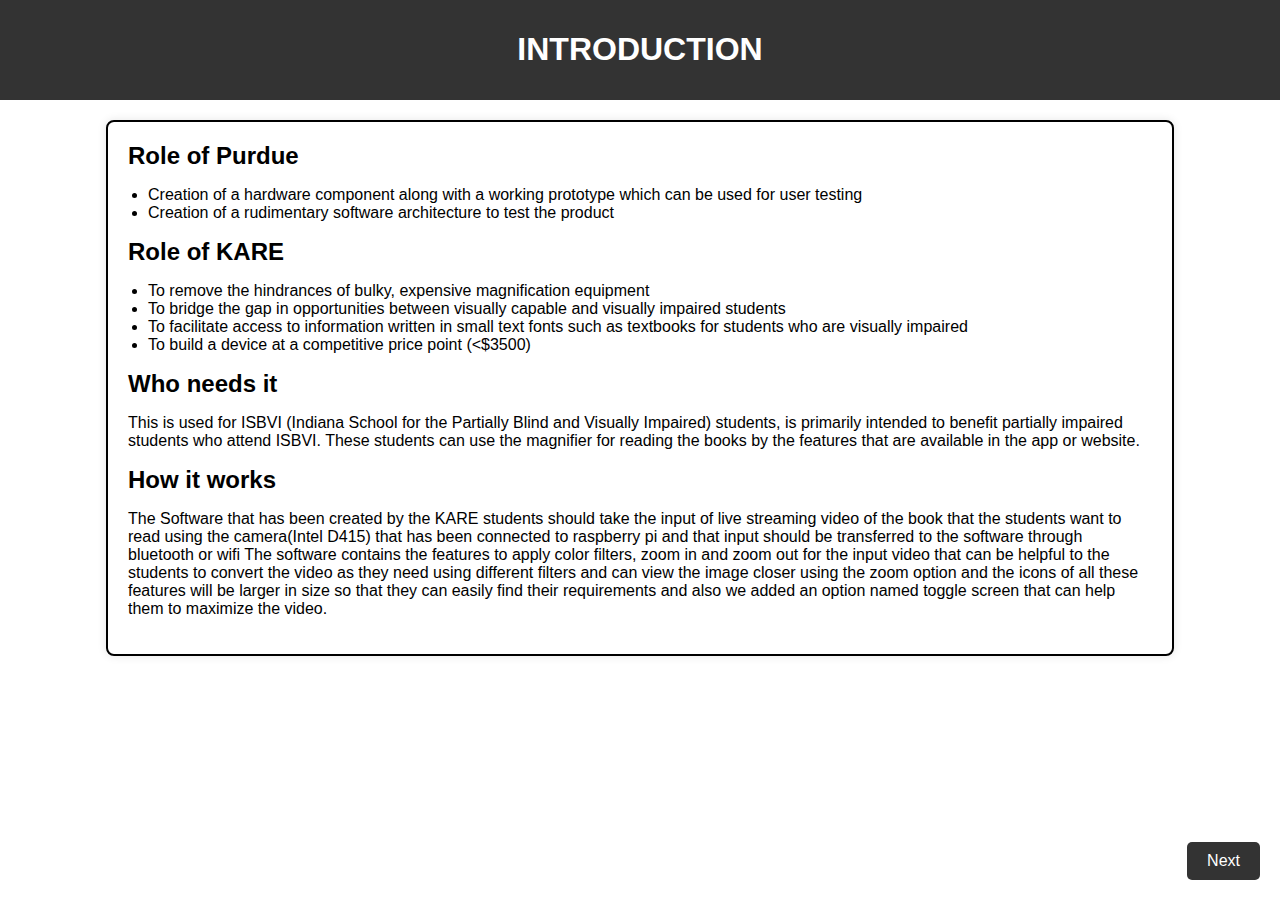
<file: Project/templates/introduction.html>
<!DOCTYPE html>
<html lang="en">
<head>
    <meta charset="UTF-8">
    <meta name="viewport" content="width=device-width, initial-scale=1.0">
    <title>Magnifier</title>
    <link rel="stylesheet" href="/Project/static/css/introduction.css">
</head>
<body>
    <div class="container">
        <h1>INTRODUCTION</h1>
    </div>
    <div class="introduction">
        <h1>Role of Purdue</h1>
        <ul>
            <li>Creation of a hardware component along with a working prototype which can be used for user testing</li>
            <li>Creation of a rudimentary software architecture to test the product</li>
        </ul>
        <h1>Role of KARE</h1>
        <ul>
            <li>To remove the hindrances of bulky, expensive magnification equipment</li>
            <li>To bridge the gap in opportunities between visually capable and visually impaired students</li>
            <li>To facilitate access to information written in small text fonts such as textbooks for students who are visually impaired</li>
            <li>To build a device at a competitive price point (&lt;$3500)</li>
        </ul>
        <h1> Who needs it </h1>
        <p> This is used for ISBVI (Indiana School for the Partially Blind and
            Visually Impaired) students, is primarily intended to benefit partially
            impaired students who attend ISBVI. These students can use the
            magnifier for reading the books by the features that are available in the
            app or website.</p>
        <h1>How it works</h1>
            <p>The Software that has been created by the KARE students should take the
                input of live streaming video of the book that the students want to read
                using the camera(Intel D415) that has been connected to raspberry pi and
                that input should be transferred to the software through bluetooth or wifi
                The software contains the features to apply color filters, zoom in and
                zoom out for the input video that can be helpful to the students to
                convert the video as they need using different filters and can view the
                image closer using the zoom option and the icons of all these features will
                be larger in size so that they can easily find their requirements and also
                we added an option named toggle screen that can help them to maximize
                the video.</p>
    </div>
    <button id="next-btn" onclick="openWebPage()">Next</button>
    <script src="/Project/static/js/introduction.js"></script>
</body>
</html>
</file>
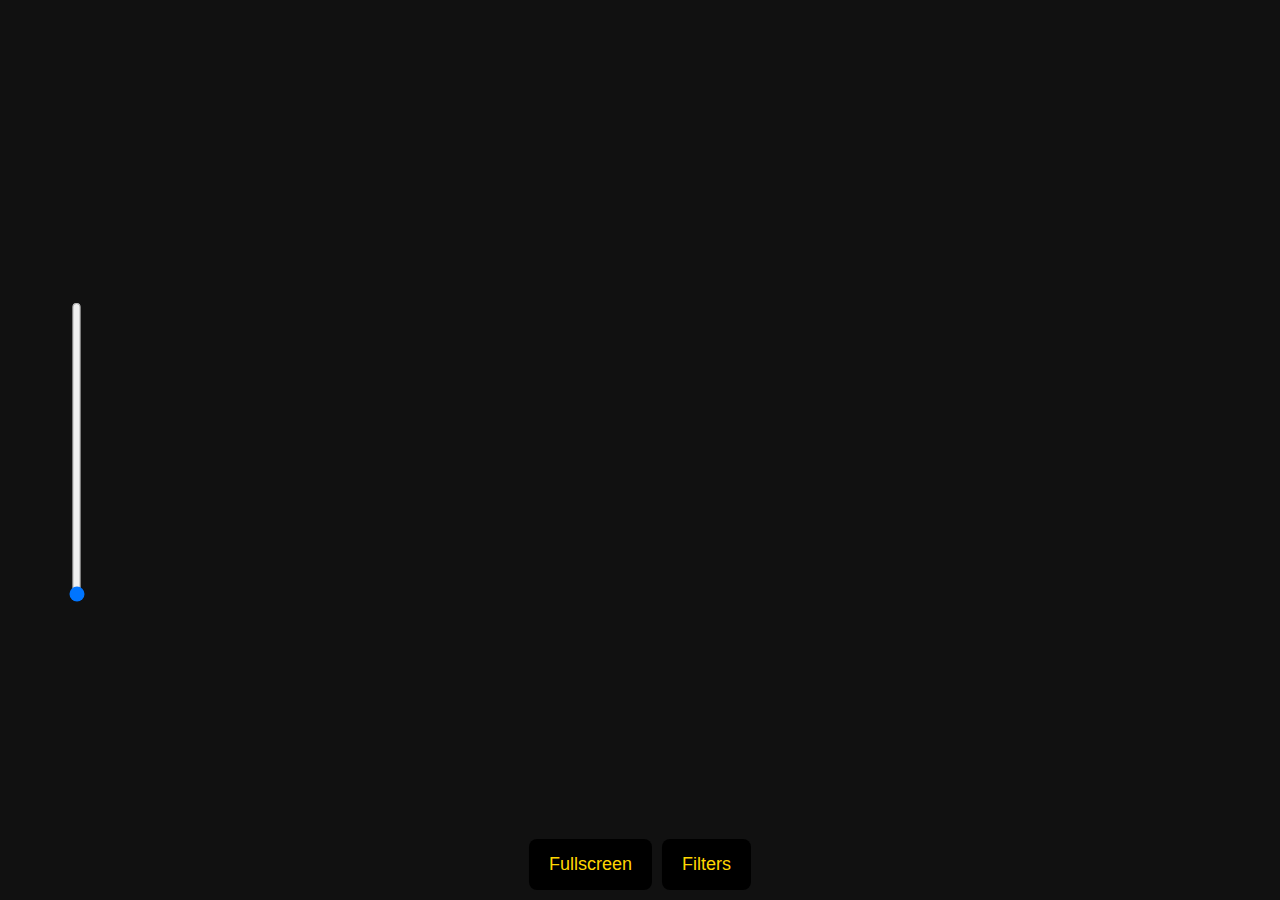
<file: Project/templates/samples.html>
<!DOCTYPE html>
<html lang="en">

<head>
    <meta charset="UTF-8">
    <meta name="viewport" content="width=device-width, initial-scale=1.0">
    <title>Adjustable Webcam Access with Zoom</title>
    <link rel="stylesheet" href="../static/css/samples.css">
</head>

<body>
    <div id="video-container">
        <video id="video" autoplay playsinline></video>
        <div id="controls">
            <button class="btn" onclick="toggleFullscreen()">Fullscreen</button>
            <button class="btn" id="filter-button" onclick="toggleMenu()">Filters</button>
        </div>
        <input type="range" id="zoom-slider" min="1" max="5" step="0.1" value="1" orient="vertical" onchange="adjustZoom()">
    </div>

    <div id="menu" class="hidden">
        <div id="filter-list">
            <h3>Predefined Filters</h3>
            <div class="scrollable">
                <button class="filter-btn" onclick="applyNormal()">Normal</button>
                <button class="filter-btn" onclick="applyProtanopia()">Protanopia</button>
                <button class="filter-btn" onclick="applyDeuteranopia()">Deuteranopia</button>
                <button class="filter-btn" onclick="applyTritanopia()">Tritanopia</button>
                <button class="filter-btn" onclick="applyLightBlue()">Light Blue</button>
                <button class="filter-btn" onclick="applyLightGreen()">Light Green</button>
                <button class="filter-btn" onclick="applyLightPink()">Light Pink</button>
                <button class="filter-btn" onclick="applyLightYellow()">Light Yellow</button>
                <button class="filter-btn" onclick="applyGrayscale()">Grayscale</button>
                <button class="filter-btn" onclick="applyInverted()">Inverted</button>
                <button class="filter-btn" onclick="applyInvertedGrayscale()">Inverted Grayscale</button>
                <button class="filter-btn" onclick="applyYellowOnBlue()">Yellow on Blue</button>
                <button class="filter-btn" onclick="applyBlueOnYellow()">Blue on Yellow</button>
                <button class="filter-btn" onclick="applyNeonOrangeOnBlack()">Neon Orange on Black</button>
                <button class="filter-btn" onclick="applyNeonGreenOnBlack()">Neon Green on Black</button>
                <button class="filter-btn" onclick="applyYellowOnBlack()">Yellow on Black</button>
                <button class="filter-btn" onclick="applyPurpleOnBlack()">Purple on Black</button>
            </div>

            <div class="custom-filter">
                <h3>Adjustable Filters</h3>
                <label for="hue">Hue</label>
                <input type="range" id="hue" min="0" max="360" value="0" onchange="applyCustomFilter()">
                <label for="brightness">Brightness</label>
                <input type="range" id="brightness" min="0" max="200" value="100" onchange="applyCustomFilter()">
                <label for="contrast">Contrast</label>
                <input type="range" id="contrast" min="0" max="200" value="100" onchange="applyCustomFilter()">
                <label for="saturation">Saturation</label>
                <input type="range" id="saturation" min="0" max="200" value="100" onchange="applyCustomFilter()">
            </div>
        </div>
    </div>

    <script src="../static/js/samples.js"></script>
</body>

</html>
</file>
<file: Project/static/css/introduction.css>
body {
    font-family: Arial, sans-serif;
    margin: 0;
    padding: 0;
    display: flex;
    flex-direction: column;
    align-items: center;
    background-image: url('https://static.wixstatic.com/media/870ce1_6e17d70ce7cf4616808641988252e0ca~mv2.png/v1/fill/w_987,h_576,al_c,q_90,usm_0.66_1.00_0.01,enc_auto/Full_Assembly_Spring_22_2022-Apr-05_07-42-33PM-000_CustomizedView19710368133.png'); /* Specify the URL of your image */
    background-size:center ;
    height: 100vh;
    overflow: auto;
}

.container {
    background-color: #333;
    color: white;
    padding: 10px;
    width: 100%;
    text-align: center;
}

.introduction {
    background-color: white;
    color: black;
    padding: 20px;
    border: 2px solid black;
    width: 80%;
    max-width: 1200px;
    margin-top: 20px;
    border-radius: 8px;
    box-shadow: 0 0 10px rgba(0, 0, 0, 0.1);
}

.introduction h1 {
    font-size: 24px;
    margin-top: 0;
}

.introduction ul {
    list-style-type: disc;
    padding-left: 20px;
}

#next-btn {
    position: fixed;
    bottom: 20px;
    right: 20px;
    padding: 10px 20px;
    font-size: 16px;
    cursor: pointer;
    background-color: #333;
    color: white;
    border: none;
    border-radius: 5px;
}
</file>
<file: Project/static/css/samples.css>
/* Fullscreen adjustments and UI styling */
body, html {
    margin: 0;
    padding: 0;
    font-family: Arial, sans-serif;
    height: 100%;
    background-color: #111;
    color: #fff;
}

#menu {
    overflow: auto;
    max-height: 100vh;
}

.video-container {
    overflow: hidden;
    position: relative;
}

#video-container {
    position: relative;
    width: 100%;
    height: 100%;
    overflow: hidden;
    display: flex;
    justify-content: center;
    align-items: center;
    cursor: grab;
}

#video-container:active {
    cursor: grabbing;
}

#video {
    position: absolute;
    top: 50%;
    left: 50%;
    transform: translate(-50%, -50%) scale(1);
    transform-origin: center center;
    width: 100vw;
    height: 100vh;
    object-fit: cover;
    transition: transform 0.3s ease;
}

#controls {
    position: absolute;
    bottom: 10px;
    left: 50%;
    transform: translateX(-50%);
    display: flex;
    gap: 10px;
}

.btn {
    padding: 15px 20px;
    font-size: 18px;
    border: none;
    border-radius: 8px;
    color: #ffd700;
    background-color: #000;
    cursor: pointer;
    transition: all 0.3s ease;
}

.btn:hover {
    transform: scale(1.1);
    box-shadow: 0 0 10px rgba(255, 215, 0, 0.8);
}

#zoom-slider {
    position: absolute;
    top: 50%;
    left: 10px;
    transform: translateY(-50%);
    height: 300px;
    writing-mode: bt-lr;
    -webkit-appearance: slider-vertical;
}

#menu {
    position: fixed;
    top: 0;
    right: 0;
    background-color: rgba(0, 0, 0, 0.8);
    padding: 20px;
    width: 300px;
    height: 100%;
    display: none;
    overflow-y: scroll; /* Allow scrolling */
}

#menu.active {
    display: block;
}

/* Custom Colors for Filter Buttons */
.filter-btn:nth-child(1) { background-color: #3498db; color: white; } /* Normal */
.filter-btn:nth-child(2) { background-color: #e74c3c; color: white; } /* Protanopia */
.filter-btn:nth-child(3) { background-color: #2ecc71; color: white; } /* Deuteranopia */
.filter-btn:nth-child(4) { background-color: #f1c40f; color: black; } /* Tritanopia */
.filter-btn:nth-child(5) { background-color: #5dade2; color: white; } /* Light Blue */
.filter-btn:nth-child(6) { background-color: #58d68d; color: white; } /* Light Green */
.filter-btn:nth-child(7) { background-color: #ff85a2; color: white; } /* Light Pink */
.filter-btn:nth-child(8) { background-color: #f7dc6f; color: black; } /* Light Yellow */
.filter-btn:nth-child(9) { background-color: #7f8c8d; color: white; } /* Grayscale */
.filter-btn:nth-child(10) { background-color: #34495e; color: white; } /* Inverted */
.filter-btn:nth-child(11) { background-color: #2c3e50; color: white; } /* Inverted Grayscale */
.filter-btn:nth-child(12) { background-color: #ffcc00; color: black; } /* Yellow on Blue */
.filter-btn:nth-child(13) { background-color: #0033cc; color: white; } /* Blue on Yellow */
.filter-btn:nth-child(14) { background-color: #ff6600; color: black; } /* Neon Orange on Black */
.filter-btn:nth-child(15) { background-color: #00ff00; color: black; } /* Neon Green on Black */
.filter-btn:nth-child(16) { background-color: #ffdd00; color: black; } /* Yellow on Black */
.filter-btn:nth-child(17) { background-color: #800080; color: white; } /* Purple on Black */

.filter-btn {
    width: 120px; /* Adjust width as needed */
    height: 70px; /* Adjust height as needed */
    font-size: 16px; /* Increase font size for better visibility */
    padding: 15px; /* Adjust padding for a better look */
    border-radius: 5px;
    font-size: 14px;
    cursor: pointer;
    transition: background-color 0.3s ease, transform 0.2s ease;
}

.filter-btn:hover {
    transform: scale(1.1);
    box-shadow: 0 0 10px rgba(255, 255, 255, 0.5);
}


/* General Styling for Scrollable Content */
.scrollable {
    max-height: 200px; /* Limit the height to trigger scrolling */
    overflow-y: auto; /* Enable vertical scrolling */
    overflow-x: hidden; /* Prevent horizontal scrolling */
    padding-right: 10px; /* Ensure space for the scrollbar */
    box-sizing: border-box; /* Include padding in dimensions */
}

/* Custom Scrollbar Styling */
.scrollable::-webkit-scrollbar {
    width: 10px; /* Width of the scrollbar */
}

.scrollable::-webkit-scrollbar-thumb {
    background: #555; /* Dark scrollbar thumb */
    border-radius: 5px; /* Rounded scrollbar */
}

.scrollable::-webkit-scrollbar-thumb:hover {
    background: #777; /* Lighten on hover */
}

.scrollable::-webkit-scrollbar-track {
    background: #222; /* Track background */
    border-radius: 5px; /* Rounded track */
}

/* Ensure Parent Elements Allow Overflow */
#menu {
    position: fixed;
    top: 0;
    right: 0;
    background-color: rgba(0, 0, 0, 0.8);
    width: 300px;
    height: 100%;
    overflow-y: auto; /* Ensure menu scrolls */
    z-index: 101;
}

#menu.active {
    display: block;
}

body, html {
    overflow: hidden; /* Prevent body scroll when menu is active */
}

:fullscreen #menu {
    position: absolute;
    top: 10px;
    right: 10px;
    max-height: 90%; /* Prevent overflow in fullscreen */
    overflow-y: auto; /* Always enable scroll for menu */
}

/* Ensure Fullscreen Adjustments */
:fullscreen #video-container {
    overflow: hidden; /* Contain video */
}

@media (max-width: 768px) {
    #menu {
        width: 100%; /* Full-width menu on smaller screens */
        height: auto;
        overflow-y: auto; /* Ensure scroll on small devices */
    }
}

.custom-filter {
    margin-top: 20px;
    background-color: #222;
    padding: 15px;
}

.custom-filter label {
    margin: 5px 0;
    display: block;
}
</file>
